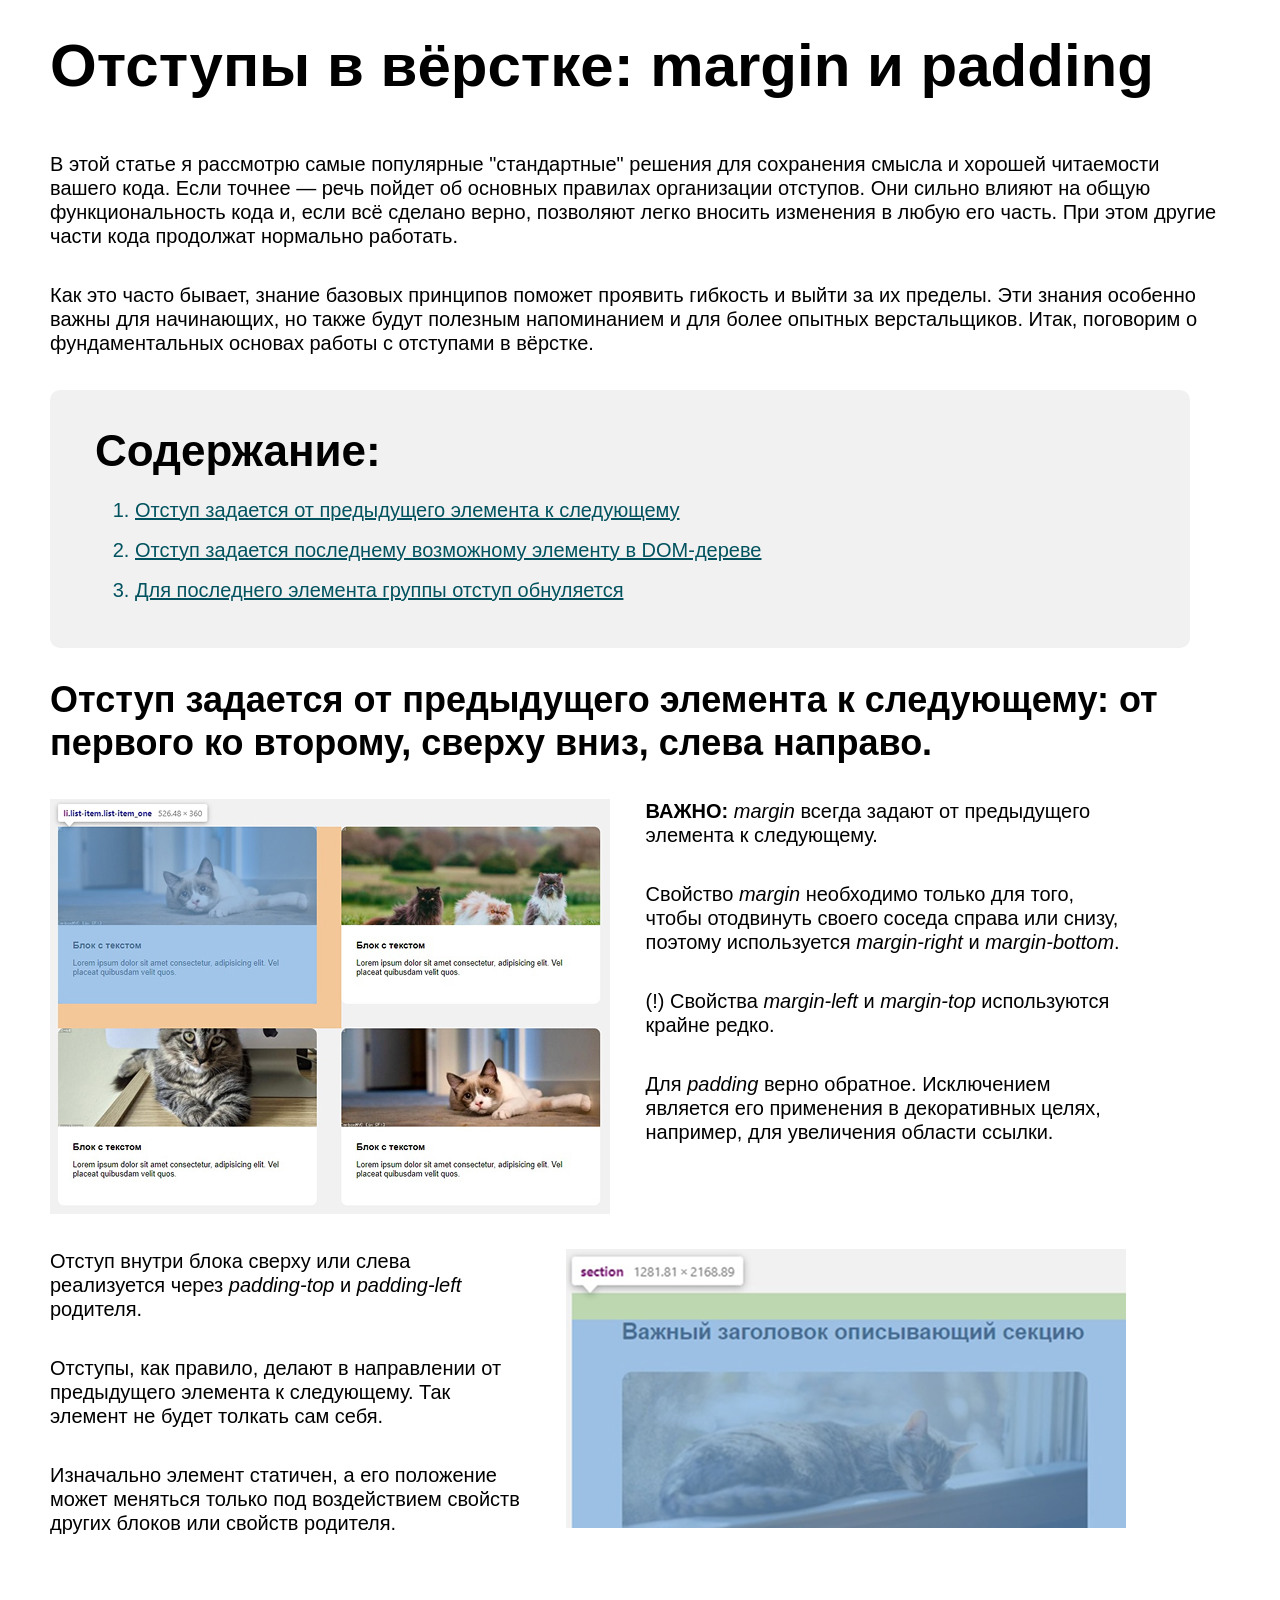
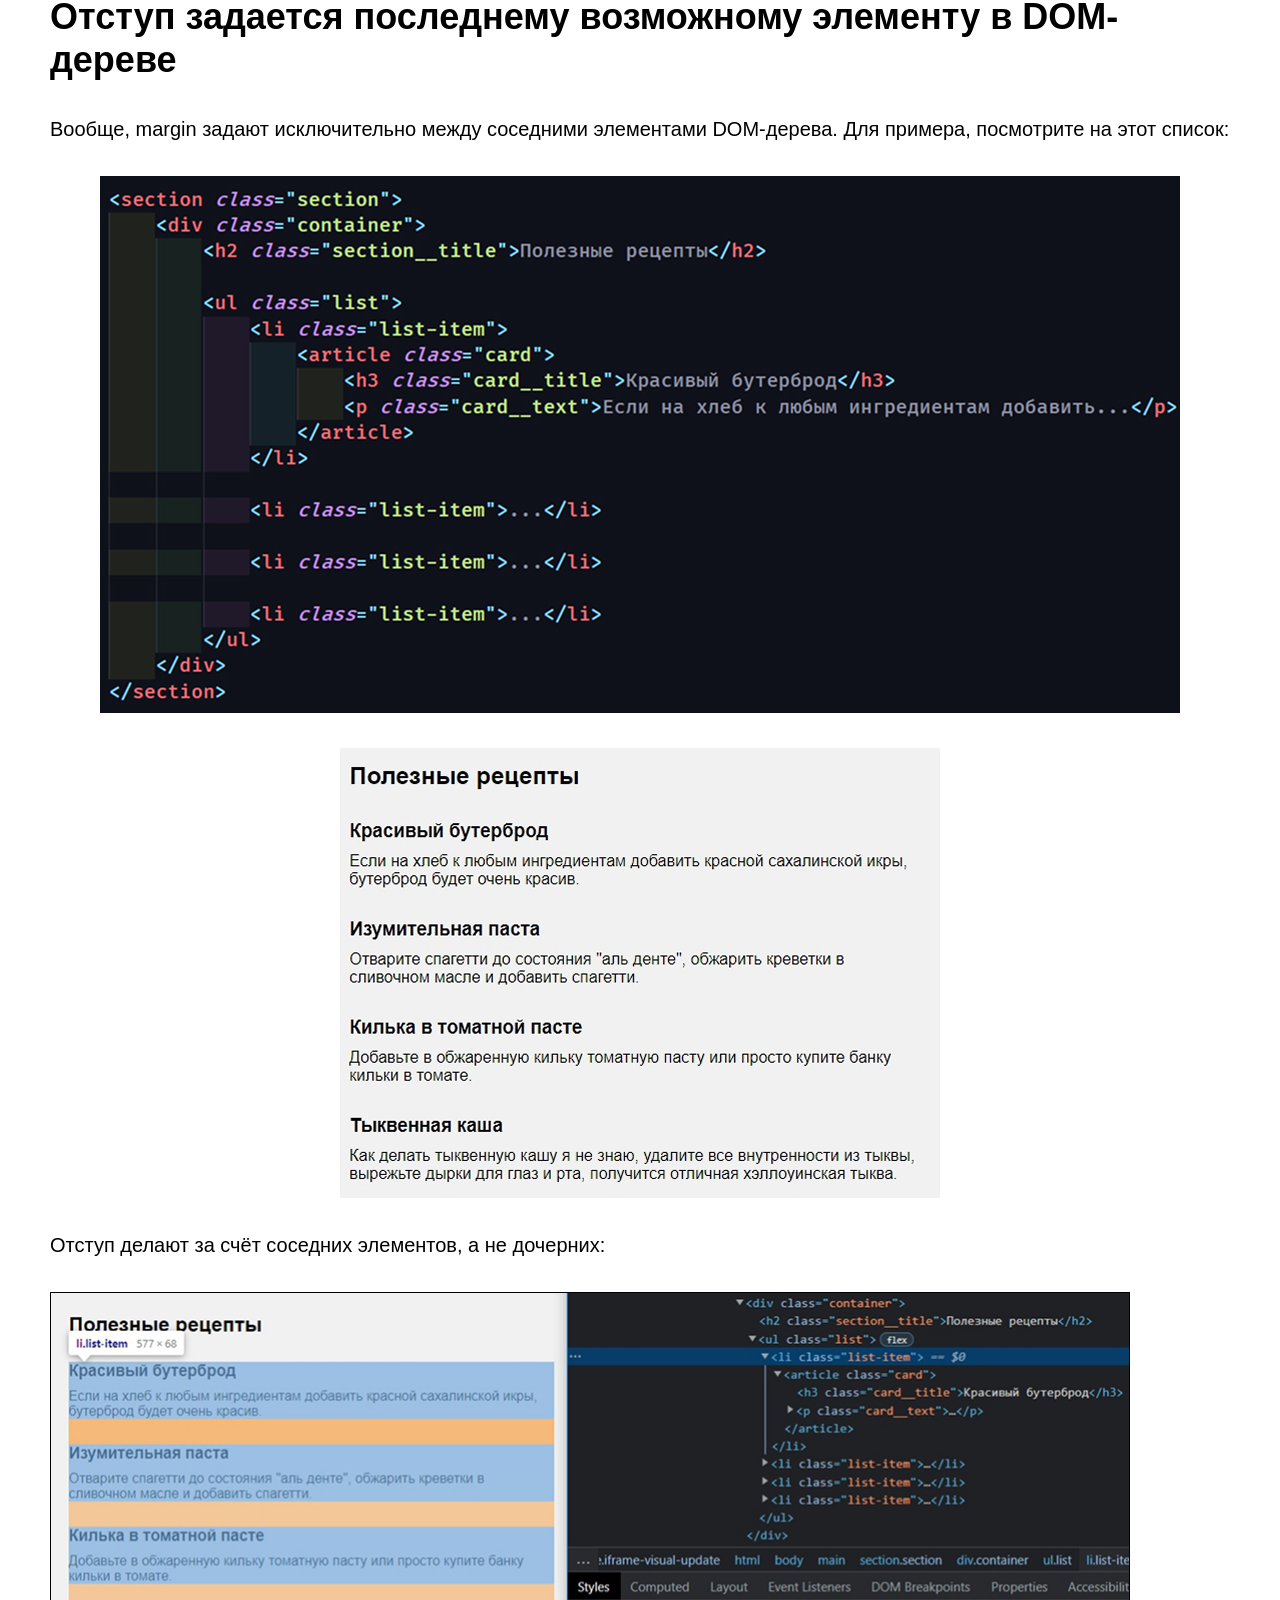
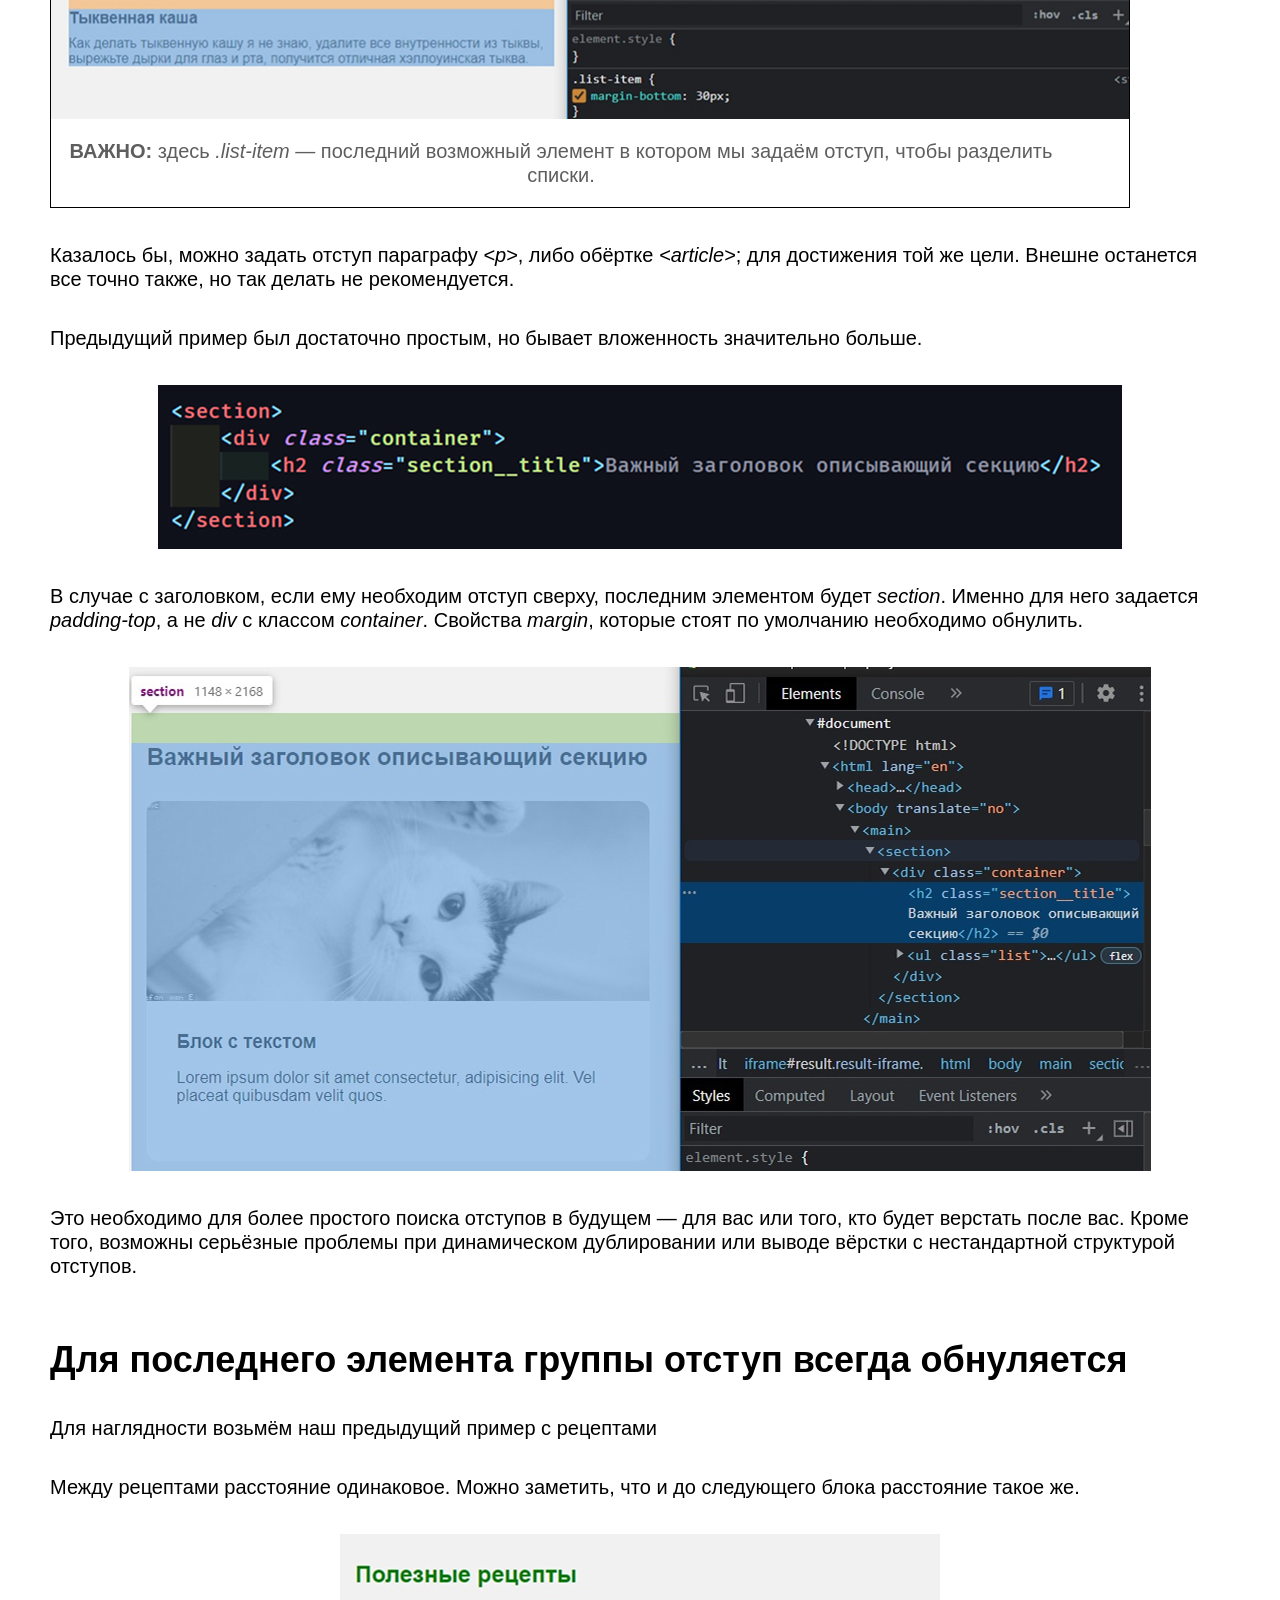
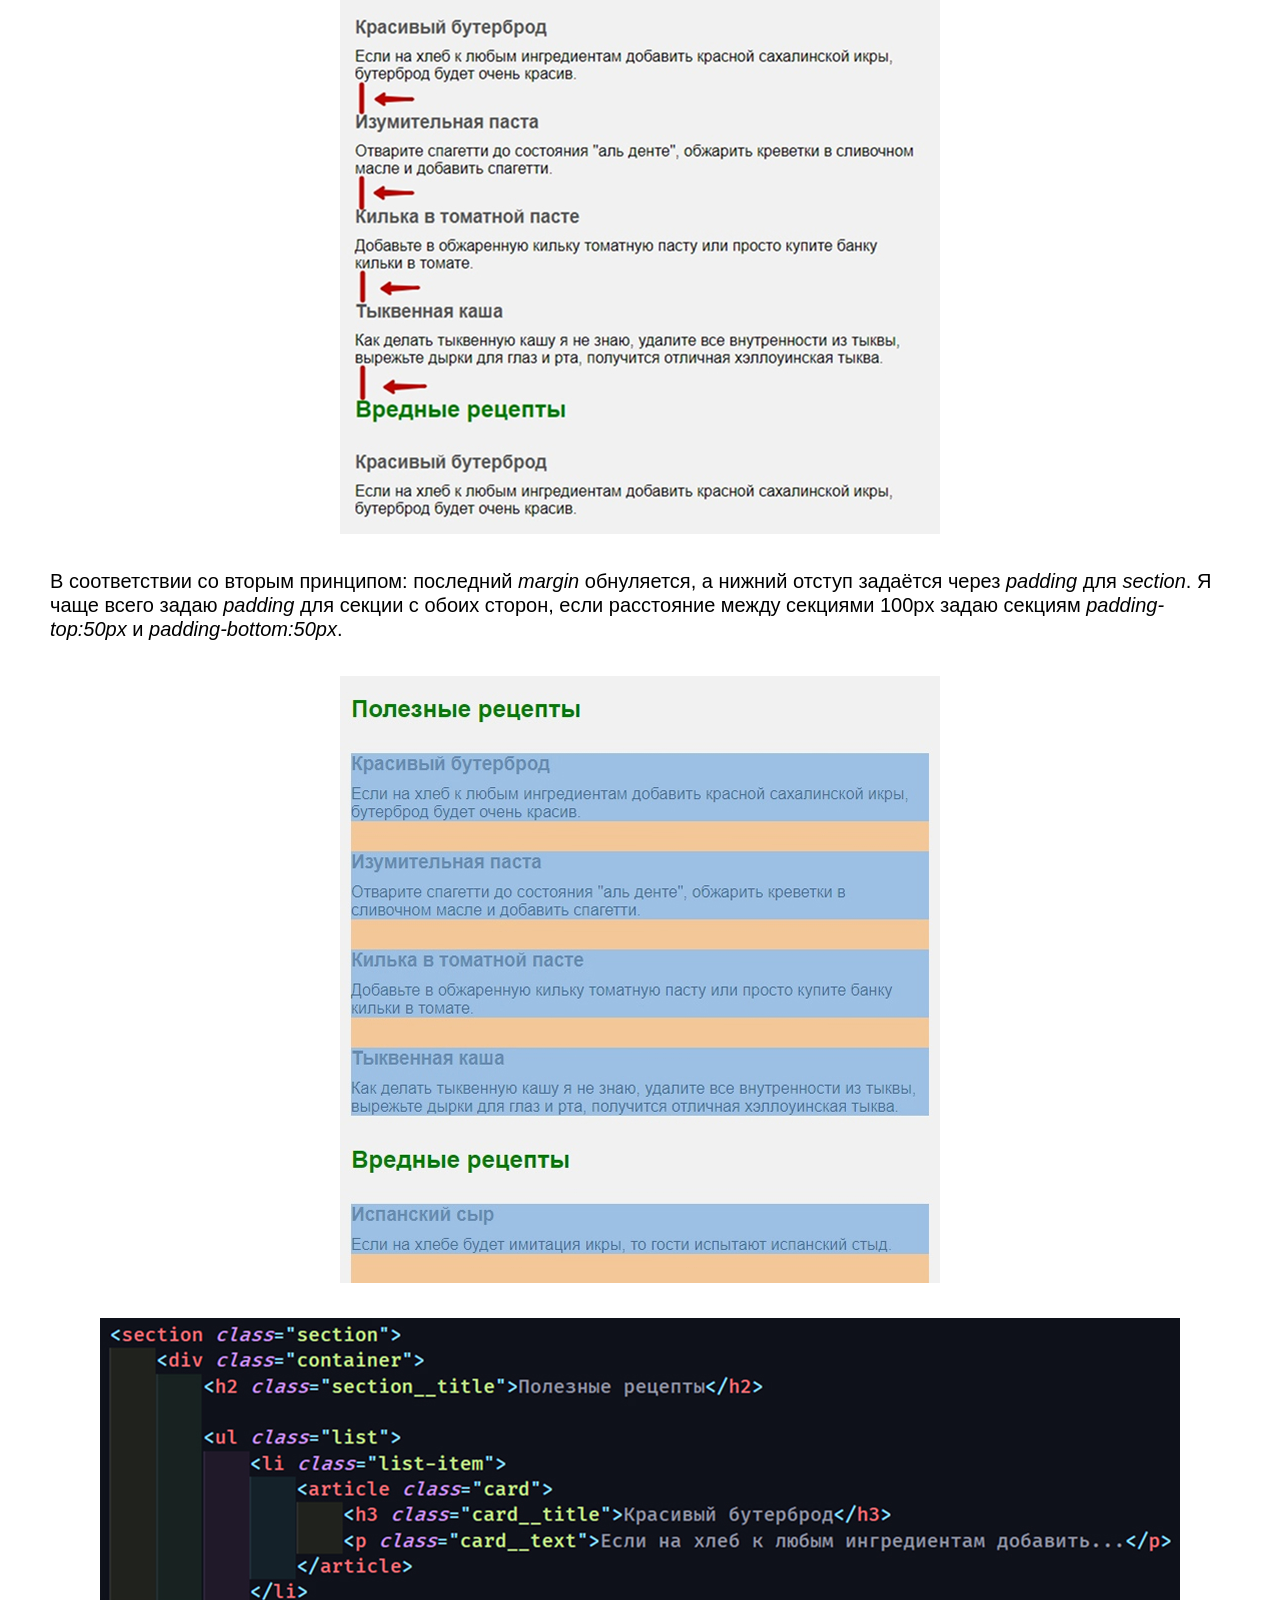
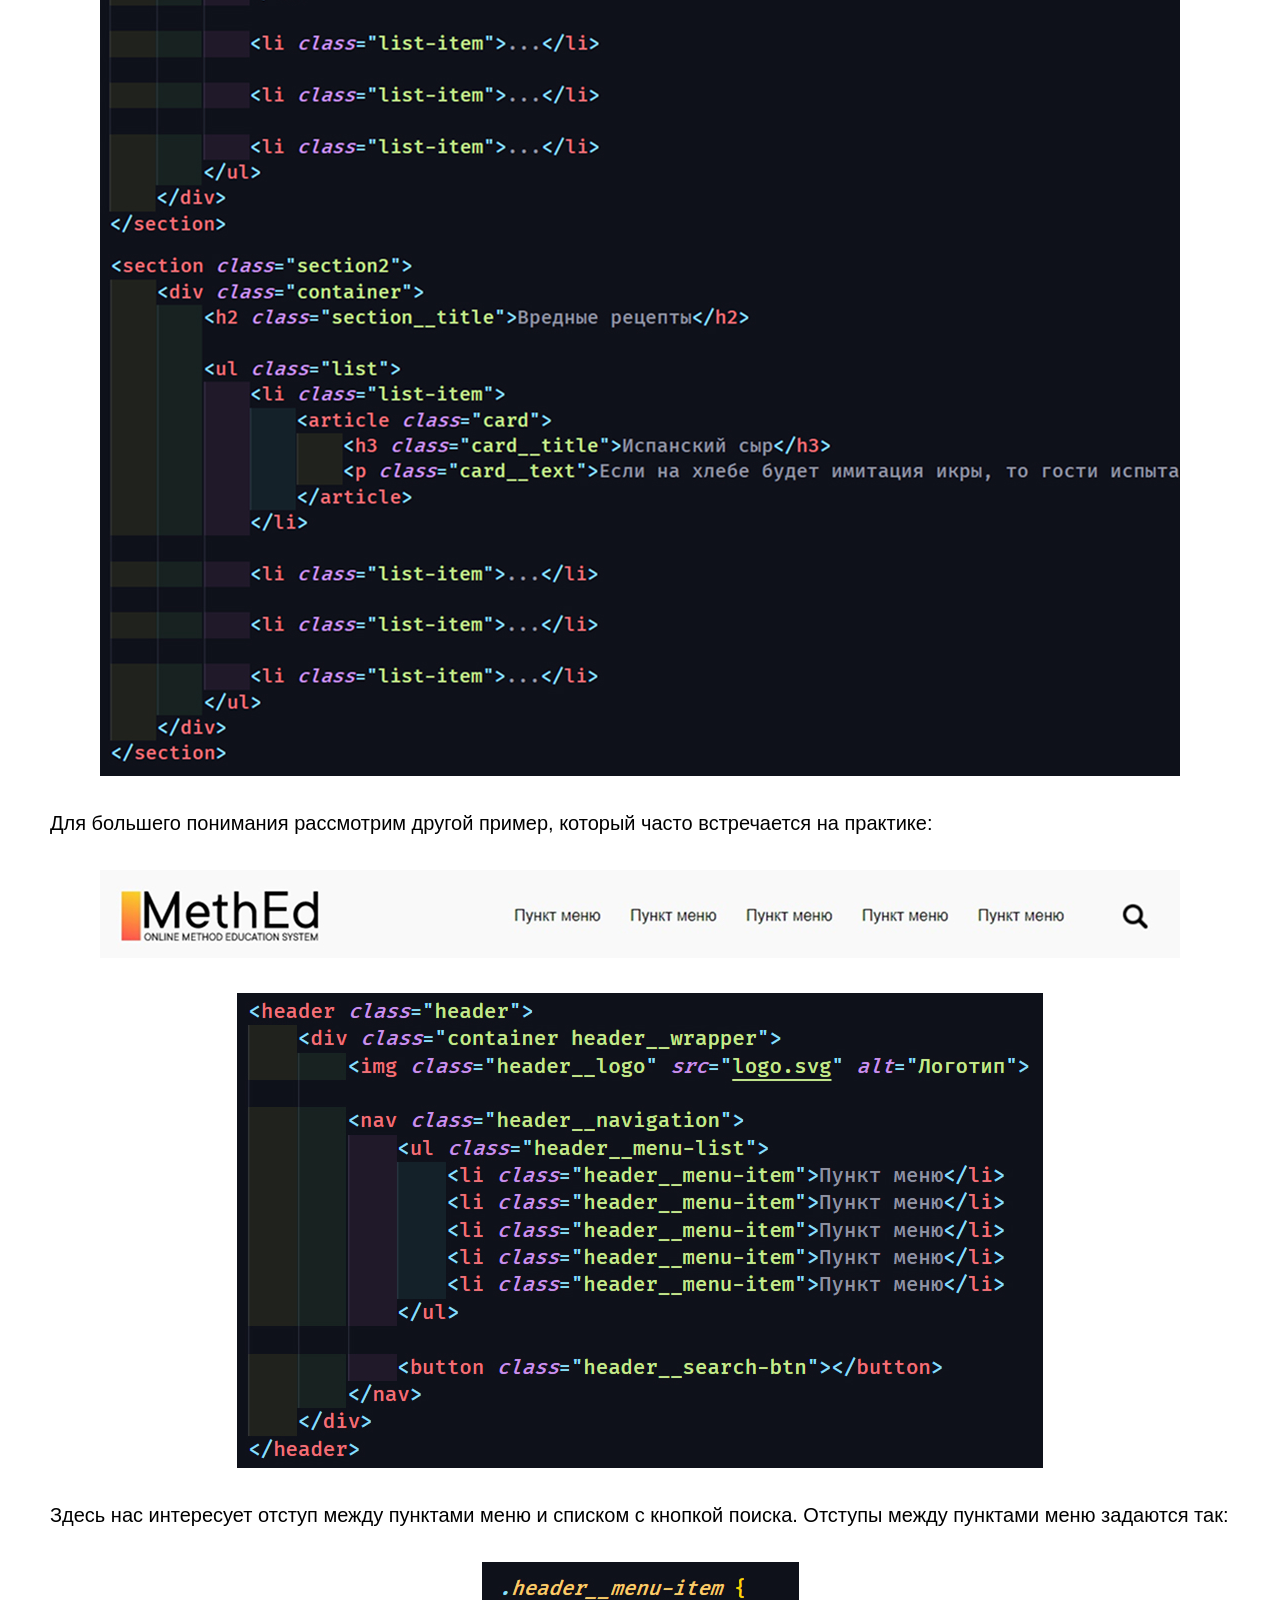
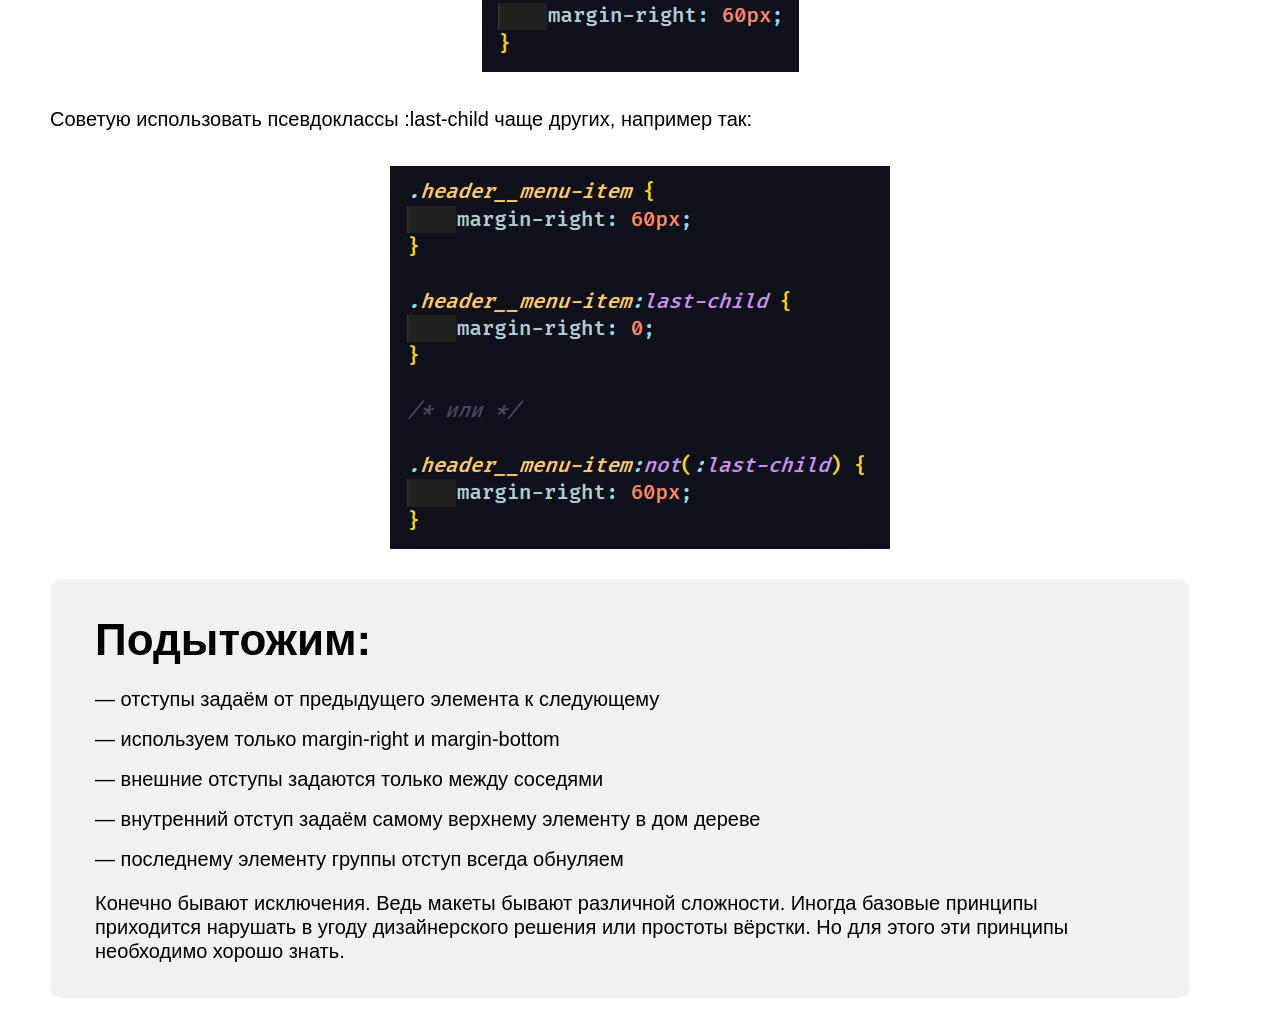
<file: index.html>
<!DOCTYPE html>
<html lang="ru">

<head>
    <meta charset="UTF-8">
    <link rel="icon" type="image/svg+xml" href="assets/image/favicon.svg">
    <link rel="stylesheet" href="css/style.css">
    <link rel="preload" href="assets/fonts/Roboto-Regular.woff2" as="font" type="font/woff2" crossorigin>
    <link rel="preload" href="assets/fonts/Roboto-Bold.woff2" as="font" type="font/woff2" crossorigin>
    <link rel="preload" href="assets/fonts/Roboto-Black.woff2" as="font" type="font/woff2" crossorigin>
    <meta name="viewport" content="width=device-width, initial-scale=1.0">
    <title>Отступы в вёрстке: margin и padding</title>
</head>

<body class="body">
    <article class="container">
        <h1 class="title">Отступы в вёрстке: margin и padding</h1>

        <p class="intro__text">
            В этой статье я рассмотрю самые популярные "стандартные" решения для сохранения смысла и хорошей читаемости
            вашего кода. Если точнее — речь пойдет об основных правилах организации отступов. Они сильно влияют на общую
            функциональность кода и, если всё сделано верно, позволяют легко вносить изменения в любую его часть. При
            этом другие части кода продолжат нормально работать.
        </p>

        <p class="intro__text">
            Как это часто бывает, знание базовых принципов поможет проявить гибкость и выйти за их пределы. Эти знания
            особенно важны для начинающих, но также будут полезным напоминанием и для более опытных верстальщиков. Итак,
            поговорим о фундаментальных основах работы с отступами в вёрстке.
        </p>

        <nav class="nav">
            <h2 class="nav__title">Содержание:</h2>
            <ol class="nav__list">
                <li class="nav__list-item"><a href="#one">Отступ задается от предыдущего элемента к следующему</a>
                </li>
                <li class="nav__list-item"><a href="#two">Отступ задается последнему возможному элементу в
                        DOM-дереве</a></li>
                <li class="nav__list-item"><a href="#three">Для последнего элемента группы отступ обнуляется</a></li>
            </ol>
        </nav>

        <section id="one" class="section-one">
            <h2 class="section__title">Отступ задается от предыдущего элемента к следующему: от первого ко второму,
                сверху вниз, слева направо.
            </h2>

            <img class="section-one__img--1" src="assets/image/figma images/image 1-1.jpg"
                alt="На изображении 4 блока с текстом и фотграфиями котов, отделенные друг от друга с помощью margin"
                aria-hidden="true" width="560" height="415">

            <div class="section-one__block-right">
                <p class="section-one__text">
                    <strong>ВАЖНО:</strong> <i>margin</i> всегда задают от предыдущего элемента к следующему.
                </p>

                <p class="section-one__text">
                    Свойство <i>margin</i> необходимо только для того, чтобы отодвинуть своего соседа справа или снизу,
                    поэтому
                    используется <i>margin-right</i> и <i>margin-bottom</i>.
                </p>

                <p class="section-one__text">
                    (!) Свойства <i>margin-left</i> и <i>margin-top</i> используются крайне редко.
                </p>

                <p class="section-one__text">
                    Для <i>padding</i> верно обратное. Исключением является его применения в декоративных целях,
                    например,
                    для
                    увеличения области ссылки.
                </p>
            </div>

            <div class="section-one__block-left">
                <p class="section-one__text">
                    Отступ внутри блока сверху или слева реализуется через <i>padding-top</i> и <i>padding-left</i>
                    родителя.
                </p>

                <p class="section-one__text">
                    Отступы, как правило, делают в направлении от предыдущего элемента к следующему. Так элемент не
                    будет
                    толкать сам себя.
                </p>

                <p class="section-one__text">
                    Изначально элемент статичен, а его положение может меняться только под воздействием свойств других
                    блоков или свойств родителя.
                </p>
            </div>

            <img class="section-one__img--2" src="assets/image/figma images/image 1-2.jpg"
                alt="На изображении блок с текстом и фотграфией кота, сверху от него padding" aria-hidden="true"
                width="560" height="279">
        </section>

        <section id="two" class="section-two">
            <h2 class="section__title">Отступ задается последнему возможному элементу в DOM-дереве</h2>

            <p class="section-two__text">
                Вообще, margin задают исключительно между соседними элементами DOM-дерева. Для примера, посмотрите на
                этот список:
            </p>

            <img class="section-two__img" src="assets/image/figma images/image 2-1.jpg" alt="Изображение с кодом"
                aria-hidden="true" width="1080" height="537">

            <img class="section-two__img" src="assets/image/figma images/image 2-2.jpg" alt="Изображение с сайтом"
                aria-hidden="true" width="600" height="450">

            <p class="section-two__text">
                Отступ делают за счёт соседних элементов, а не дочерних:
            </p>

            <figure class="section-two__figure">
                <img class="section-two__img section-two__img--figure" src="assets/image/figma images/image 2-3.jpg"
                    alt="Изображение с сайтом и кодом" aria-hidden="true" width="1080" height="427">

                <p class="section-two__text section-two__text--figure"><strong>ВАЖНО:</strong> здесь <i>.list-item</i> —
                    последний
                    возможный элемент в котором мы задаём
                    отступ, чтобы разделить списки.
                </p>
            </figure>

            <p class="section-two__text">
                Казалось бы, можно задать отступ параграфу <i>&lt;p&gt;</i>, либо обёртке <i>&lt;article&gt</i>; для
                достижения той же
                цели. Внешне останется все точно также, но так делать не рекомендуется.
            </p>

            <p class="section-two__text">
                Предыдущий пример был достаточно простым, но бывает вложенность значительно больше.
            </p>

            <img class="section-two__img" src="assets/image/figma images/image 2-4.jpg" alt="Изображение с кодом"
                aria-hidden="true" width="964" height="164">

            <p class="section-two__text">
                В случае с заголовком, если ему необходим отступ сверху, последним элементом будет <i>section</i>.
                Именно для
                него задается <i>padding-top</i>, а не <i>div</i> с классом <i>container</i>. Свойства <i>margin</i>,
                которые стоят по умолчанию
                необходимо обнулить.
            </p>

            <img class="section-two__img" src="assets/image/figma images/image 2-5.jpg"
                alt="Изображение с сайтом и кодом" aria-hidden="true" width="1022" height="504">

            <p class="section-two__text">
                Это необходимо для более простого поиска отступов в будущем — для вас или того, кто будет верстать после
                вас. Кроме того, возможны серьёзные проблемы при динамическом дублировании или выводе вёрстки с
                нестандартной структурой отступов.
            </p>
        </section>

        <section id="three" class="section-three">
            <h2 class="section__title">Для последнего элемента группы отступ всегда обнуляется</h2>

            <p class="section-three__text">
                Для наглядности возьмём наш предыдущий пример с рецептами
            </p>

            <p class="section-three__text">
                Между рецептами расстояние одинаковое. Можно заметить, что и до следующего блока расстояние такое же.
            </p>

            <img class="section-three__img" src="assets/image/figma images/image 3-1.jpg" alt="Изображение с рецептами"
                aria-hidden="true" width="600" height="600">

            <p class="section-three__text">
                В соответствии со вторым принципом: последний <i>margin</i> обнуляется, а нижний отступ задаётся через
                <i>padding</i>
                для <i>section</i>. Я чаще всего задаю <i>padding</i> для секции с обоих сторон, если расстояние между
                секциями 100px
                задаю секциям <i>padding-top:50px</i> и <i>padding-bottom:50px</i>.
            </p>

            <img class="section-three__img" src="assets/image/figma images/image 3-2.jpg"
                alt="Изображение с рецептами и margin" aria-hidden="true" width="600" height="607">

            <img class="section-three__img" src="assets/image/figma images/image 3-3.jpg" alt="Изображение с кодом"
                aria-hidden="true" width="1080" height="1058">

            <p class="section-three__text">
                Для большего понимания рассмотрим другой пример, который часто встречается на практике:
            </p>

            <img class="section-three__img" src="assets/image/figma images/image 3-4.jpg"
                alt="Изображение с хэдером methed" aria-hidden="true" width="1080" height="88">
            <img class="section-three__img" src="assets/image/figma images/image 3-5.jpg"
                alt="Изображение с кодом для хэдера" aria-hidden="true" width="806" height="475">

            <p class="section-three__text">
                Здесь нас интересует отступ между пунктами меню и списком с кнопкой поиска. Отступы между пунктами меню
                задаются так:
            </p>

            <img class="section-three__img" src="assets/image/figma images/image 3-6.jpg" alt="Изображение с кодом"
                aria-hidden="true" width="317" height="110">

            <p class="section-three__text">
                Советую использовать псевдоклассы :last-child чаще других, например так:
            </p>

            <img class="section-three__img" src="assets/image/figma images/image 3-7.jpg" alt="Изображение с кодом"
                aria-hidden="true" width="500" height="383">
        </section>

        <section class="conclusion">
            <h2 class="conclusion__title">Подытожим:</h2>

            <ul class="conclusion__list">
                <li class="conclusion__list-item">— отступы задаём от предыдущего элемента к следующему</li>
                <li class="conclusion__list-item">— используем только margin-right и margin-bottom</li>
                <li class="conclusion__list-item">— внешние отступы задаются только между соседями</li>
                <li class="conclusion__list-item">— внутренний отступ задаём самому верхнему элементу в дом дереве</li>
                <li class="conclusion__list-item">— последнему элементу группы отступ всегда обнуляем</li>
            </ul>

            <p class="conclusion__text">
                Конечно бывают исключения. Ведь макеты бывают различной сложности. Иногда базовые принципы приходится
                нарушать в угоду дизайнерского решения или простоты вёрстки. Но для этого эти принципы необходимо хорошо
                знать.
            </p>
        </section>
    </article>
</body>

</html>
</file>
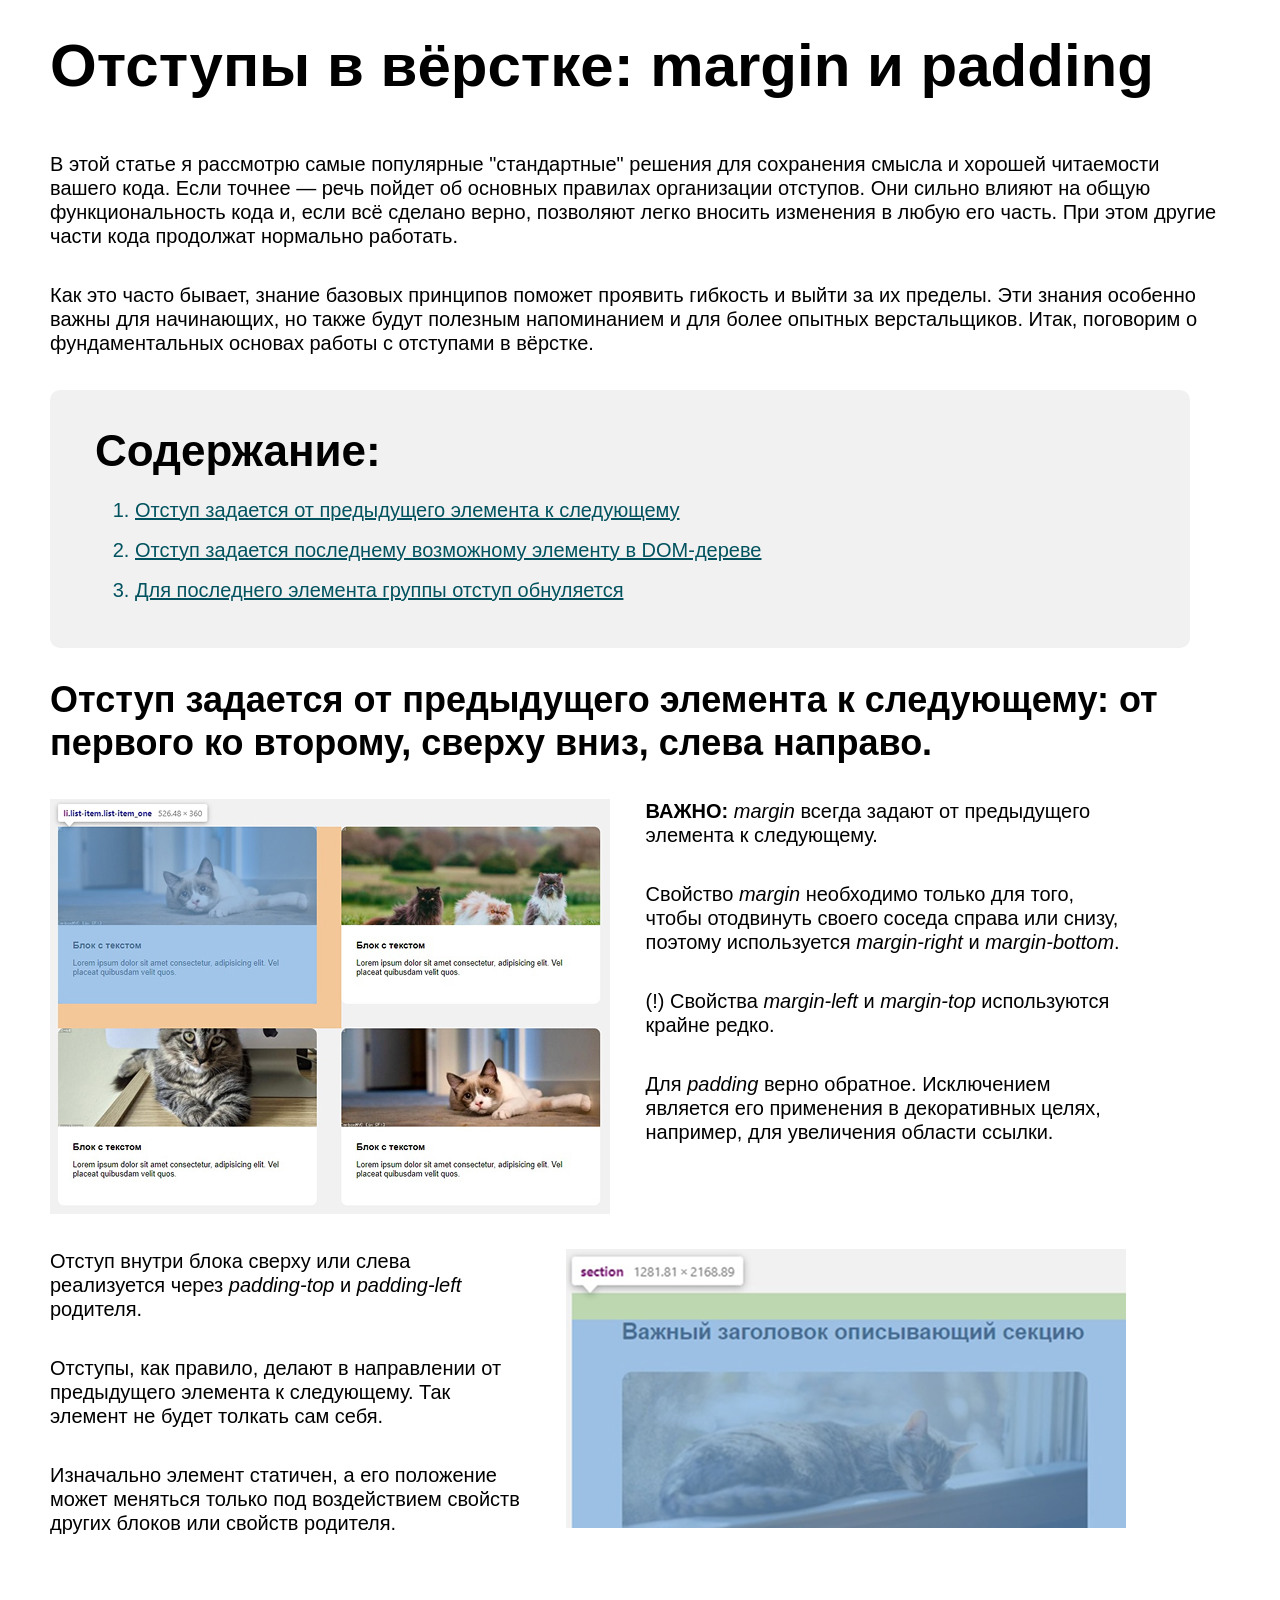
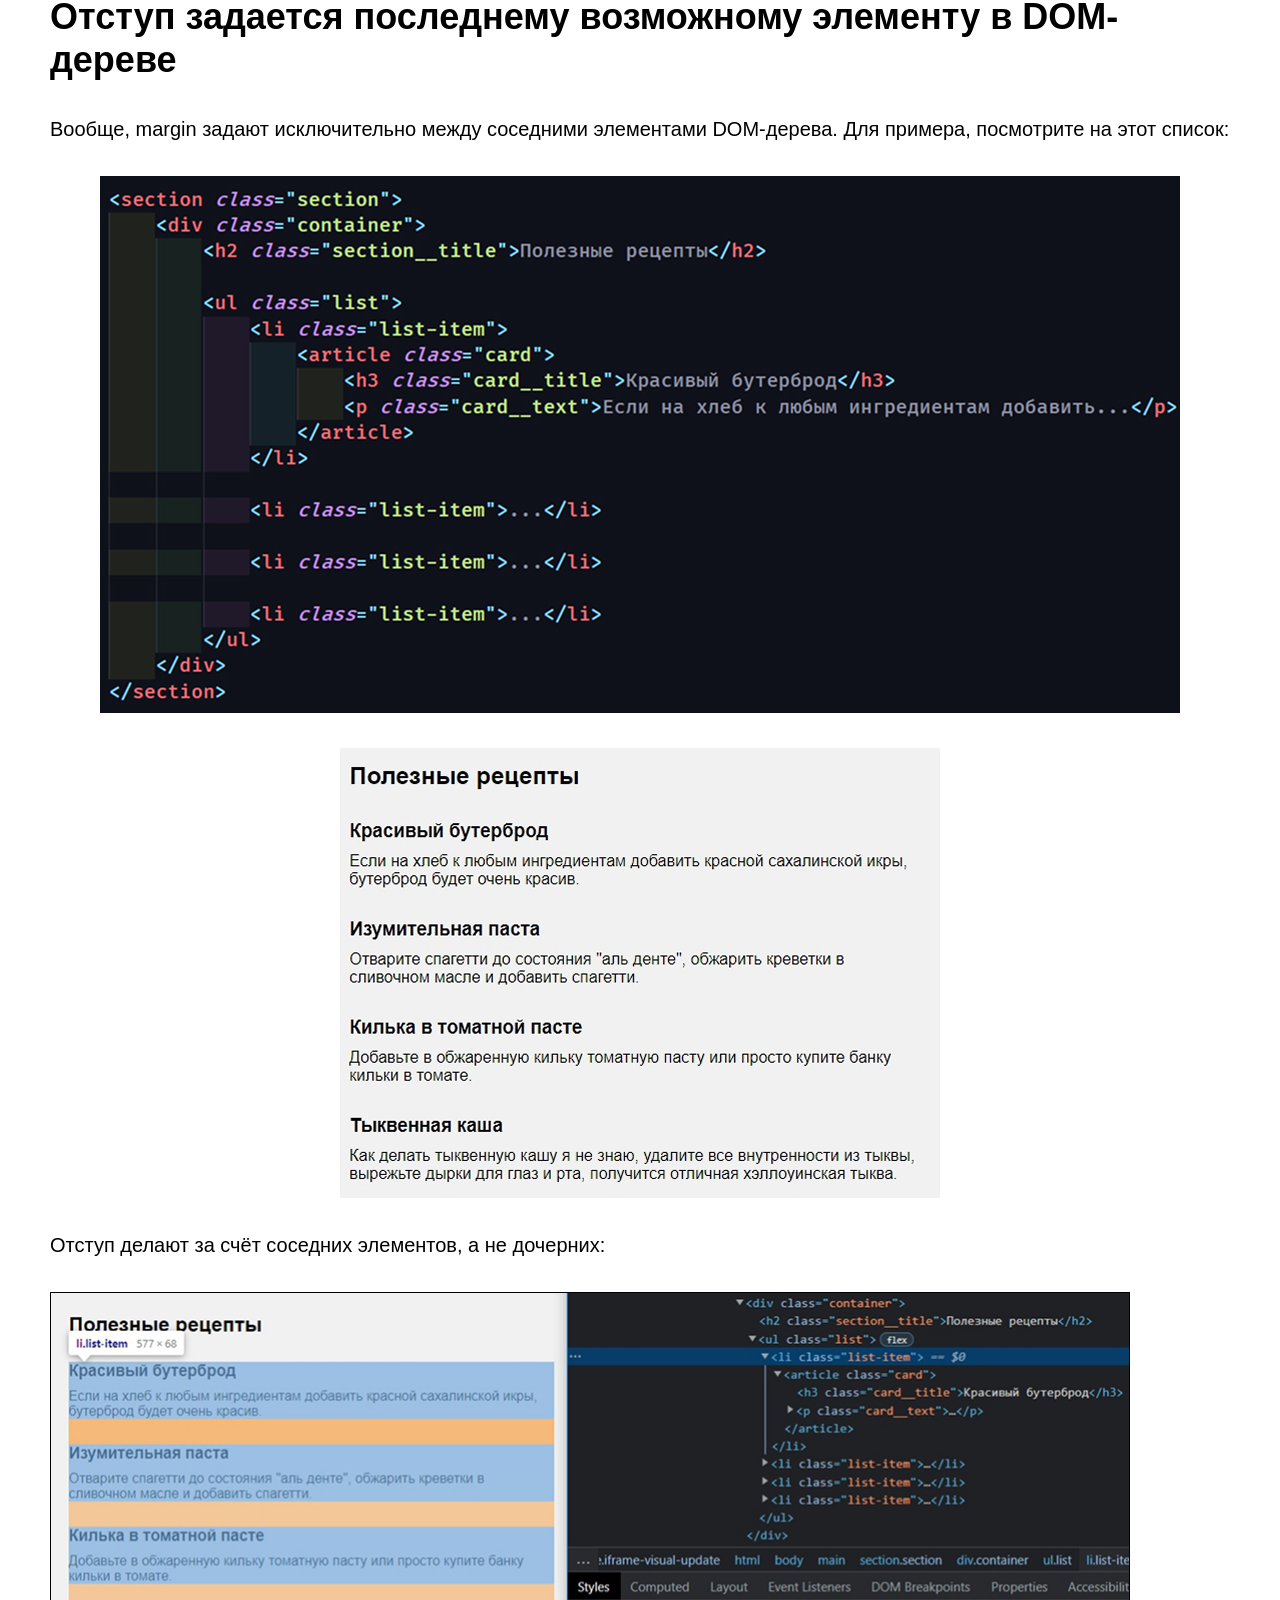
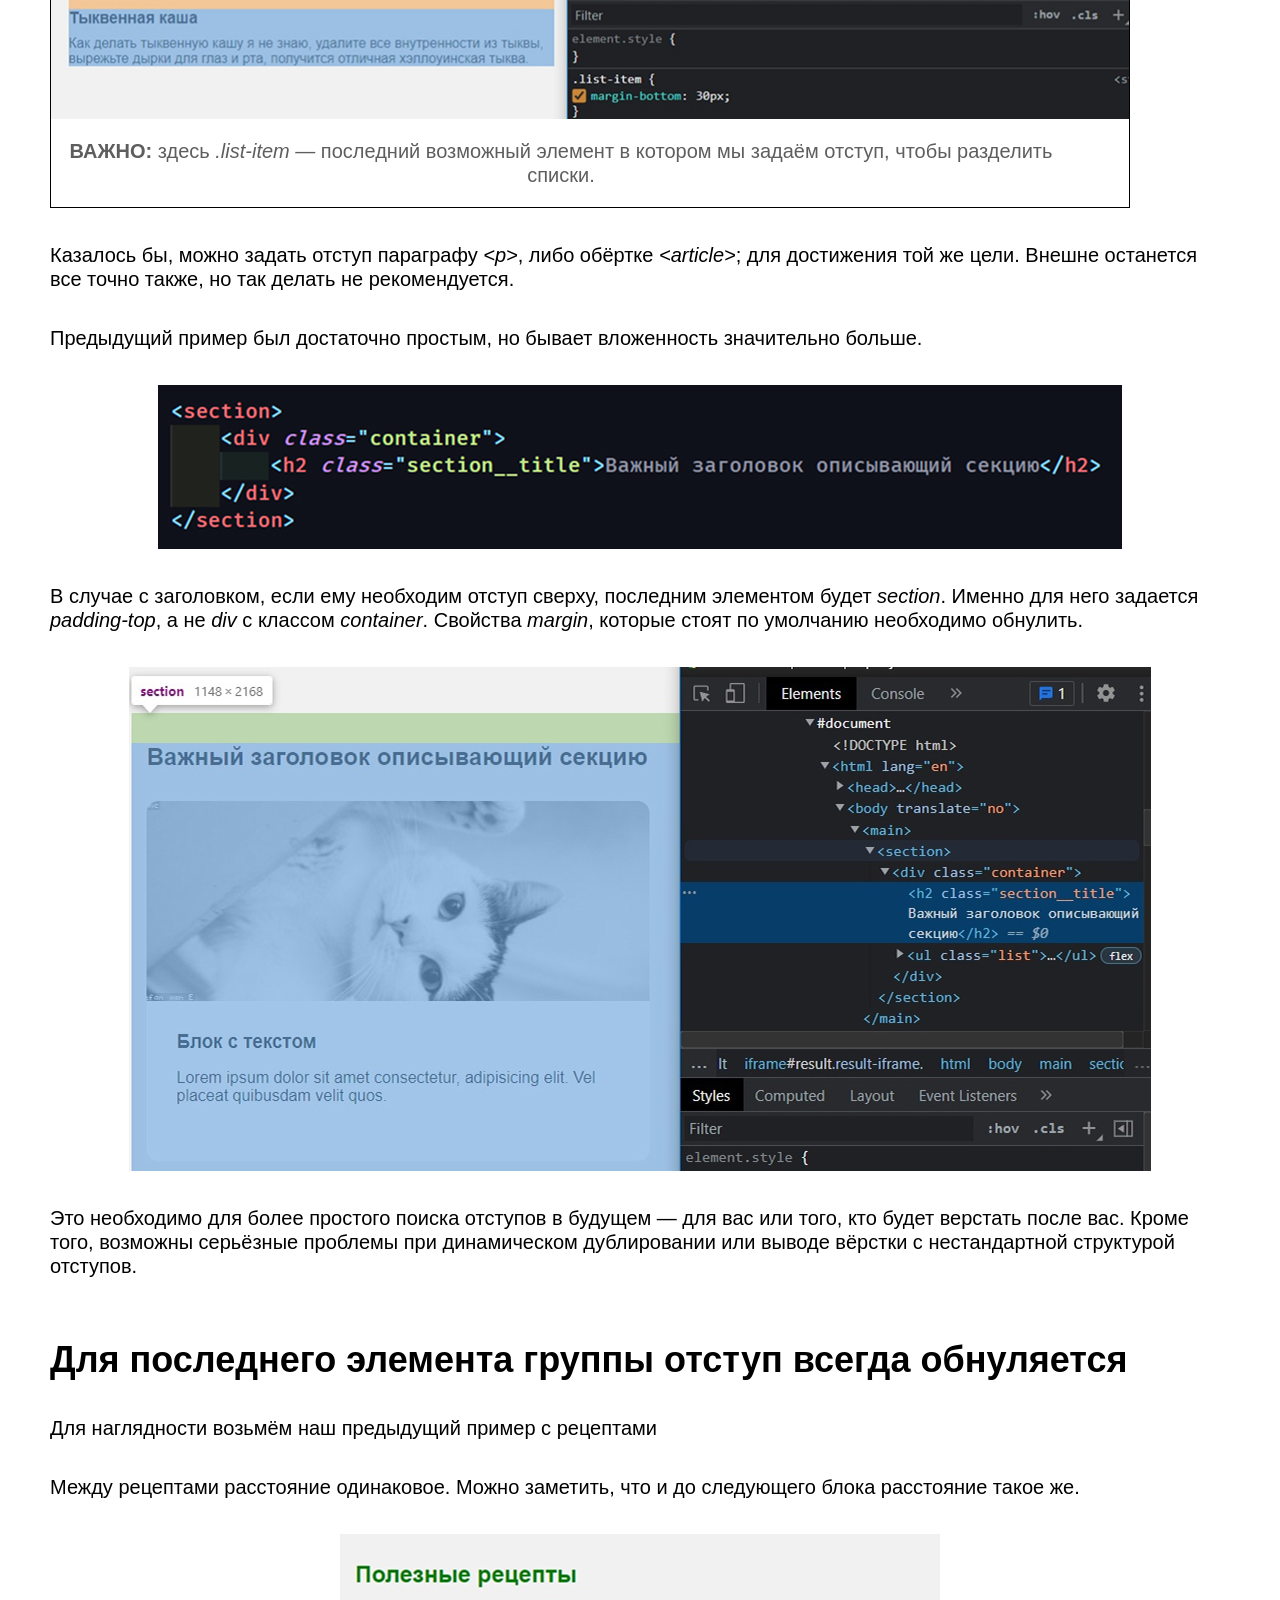
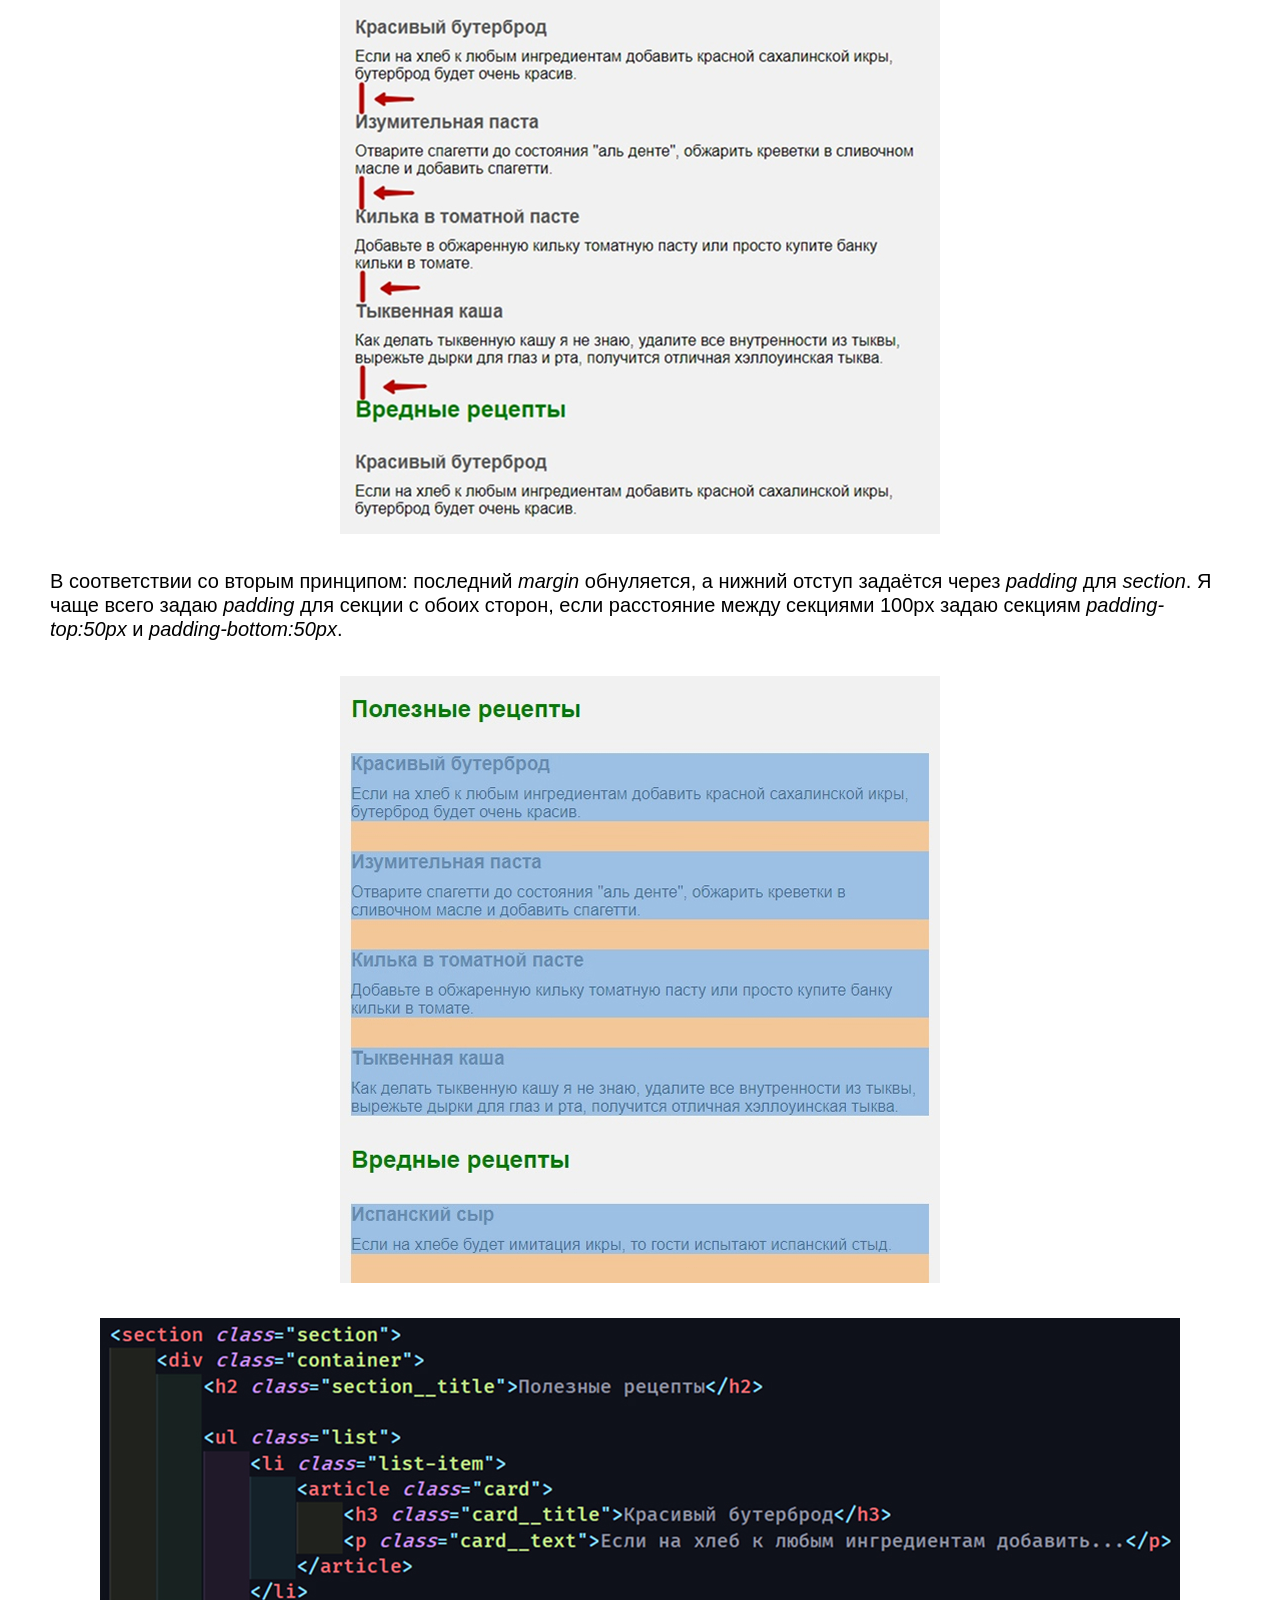
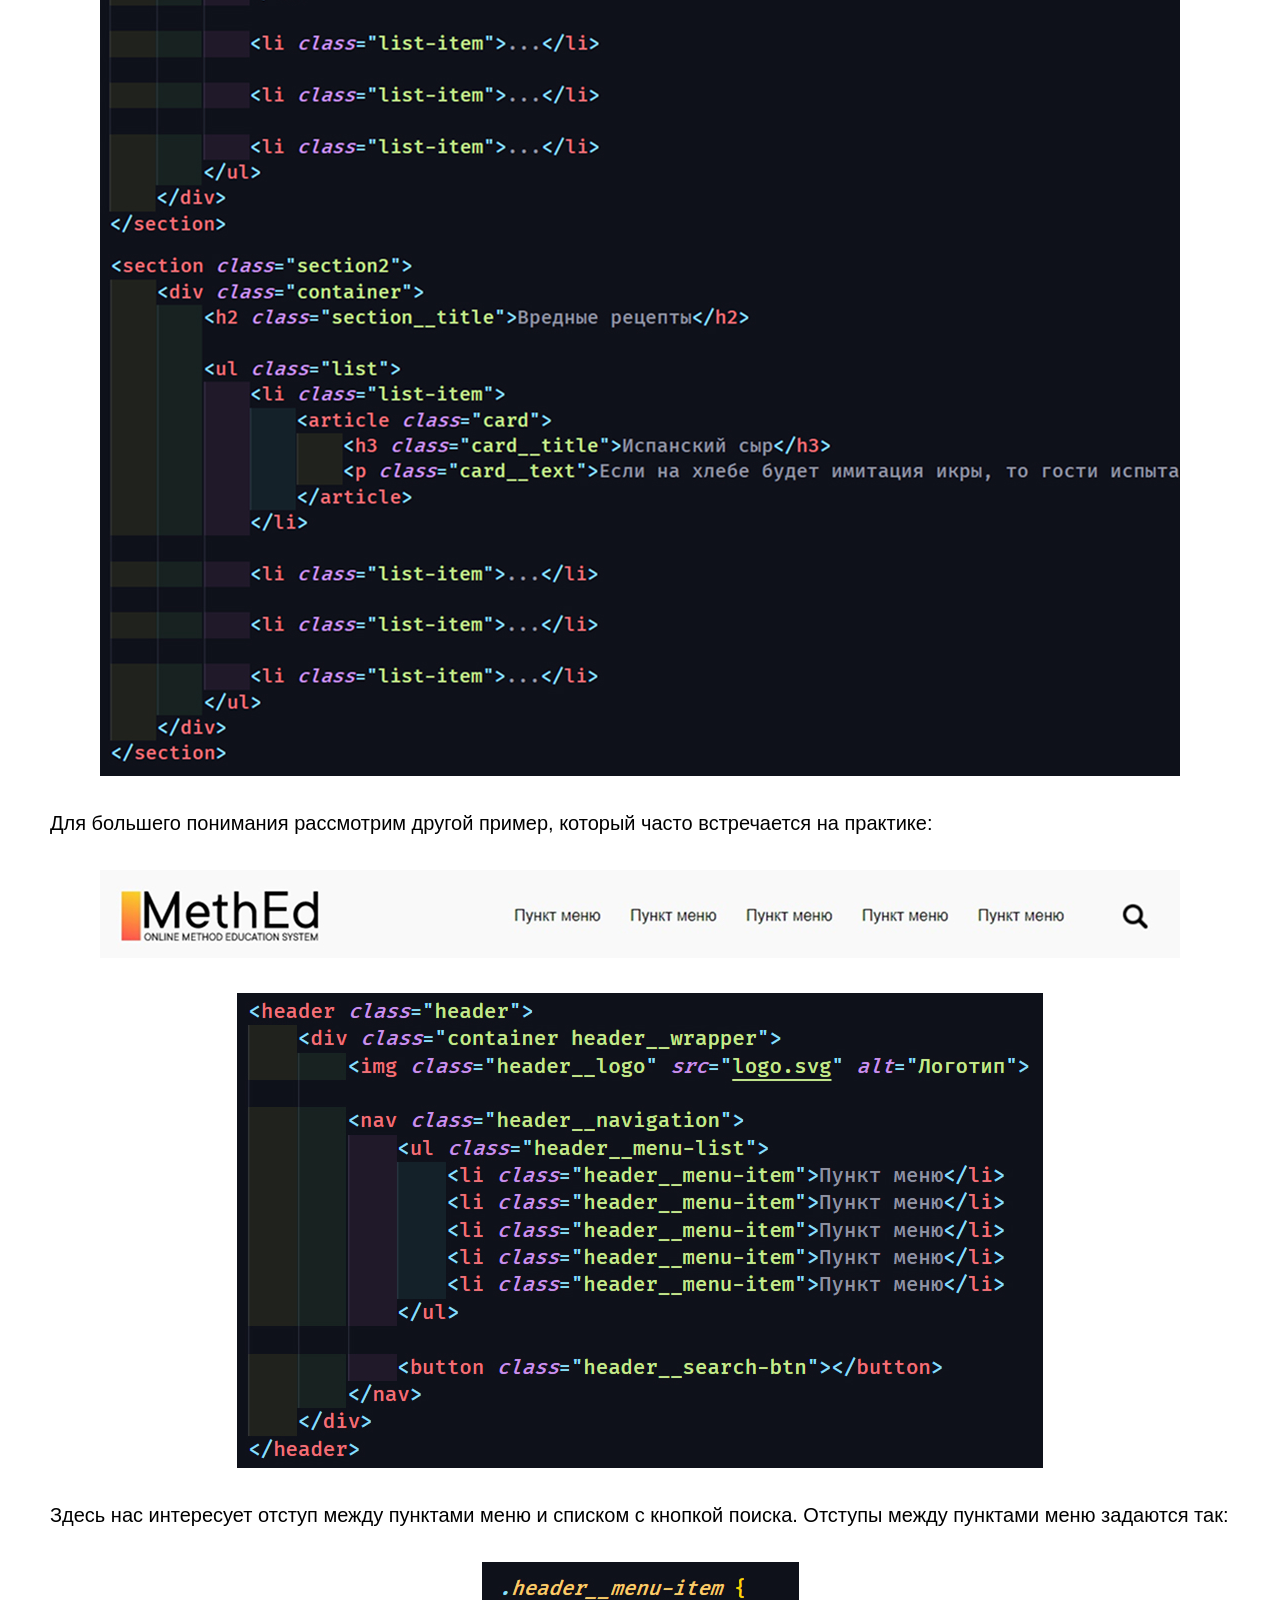
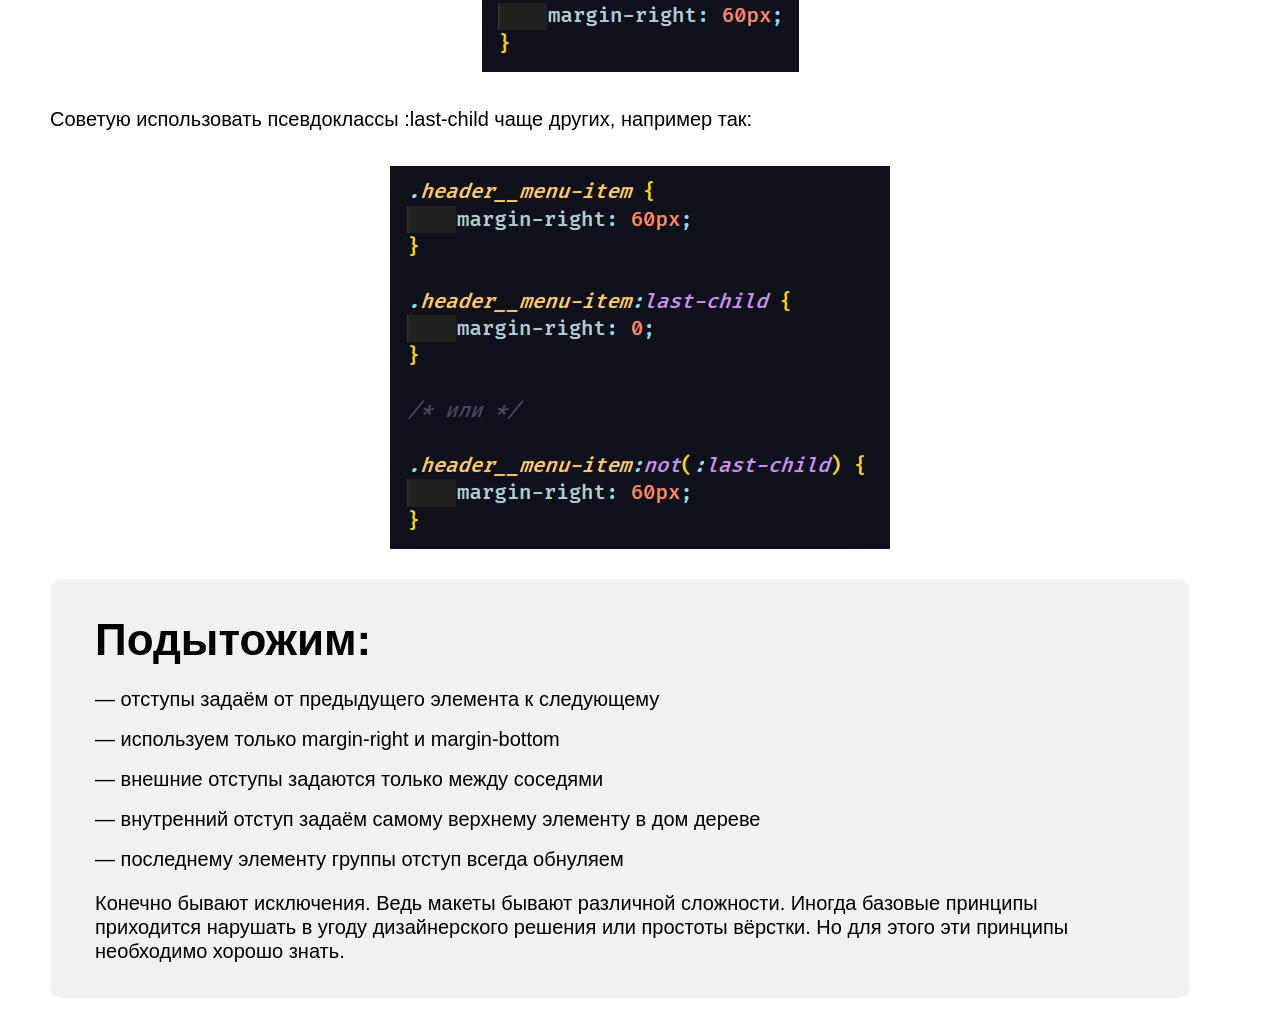
<file: article.html>
<!DOCTYPE html>
<html lang="ru">

<head>
    <meta charset="UTF-8">
    <link rel="icon" type="image/svg+xml" href="assets/image/favicon.svg">
    <link rel="stylesheet" href="css/style.css">
    <link rel="preload" href="assets/fonts/Roboto-Regular.woff2" as="font" type="font/woff2" crossorigin>
    <link rel="preload" href="assets/fonts/Roboto-Bold.woff2" as="font" type="font/woff2" crossorigin>
    <link rel="preload" href="assets/fonts/Roboto-Black.woff2" as="font" type="font/woff2" crossorigin>
    <meta name="viewport" content="width=device-width, initial-scale=1.0">
    <title>Отступы в вёрстке: margin и padding</title>
</head>

<body class="body">
    <article class="container">
        <h1 class="title">Отступы в вёрстке: margin и padding</h1>

        <p class="intro__text">
            В этой статье я рассмотрю самые популярные "стандартные" решения для сохранения смысла и хорошей читаемости
            вашего кода. Если точнее — речь пойдет об основных правилах организации отступов. Они сильно влияют на общую
            функциональность кода и, если всё сделано верно, позволяют легко вносить изменения в любую его часть. При
            этом другие части кода продолжат нормально работать.
        </p>

        <p class="intro__text">
            Как это часто бывает, знание базовых принципов поможет проявить гибкость и выйти за их пределы. Эти знания
            особенно важны для начинающих, но также будут полезным напоминанием и для более опытных верстальщиков. Итак,
            поговорим о фундаментальных основах работы с отступами в вёрстке.
        </p>

        <nav class="nav">
            <h2 class="nav__title">Содержание:</h2>
            <ol class="nav__list">
                <li class="nav__list-item"><a href="#one">Отступ задается от предыдущего элемента к следующему</a>
                </li>
                <li class="nav__list-item"><a href="#two">Отступ задается последнему возможному элементу в
                        DOM-дереве</a></li>
                <li class="nav__list-item"><a href="#three">Для последнего элемента группы отступ обнуляется</a></li>
            </ol>
        </nav>

        <section id="one" class="section-one">
            <h2 class="section__title">Отступ задается от предыдущего элемента к следующему: от первого ко второму,
                сверху вниз, слева направо.
            </h2>

            <img class="section-one__img--1" src="assets/image/figma images/image 1-1.jpg"
                alt="На изображении 4 блока с текстом и фотграфиями котов, отделенные друг от друга с помощью margin"
                aria-hidden="true" width="560" height="415">

            <div class="section-one__block-right">
                <p class="section-one__text">
                    <strong>ВАЖНО:</strong> <i>margin</i> всегда задают от предыдущего элемента к следующему.
                </p>

                <p class="section-one__text">
                    Свойство <i>margin</i> необходимо только для того, чтобы отодвинуть своего соседа справа или снизу,
                    поэтому
                    используется <i>margin-right</i> и <i>margin-bottom</i>.
                </p>

                <p class="section-one__text">
                    (!) Свойства <i>margin-left</i> и <i>margin-top</i> используются крайне редко.
                </p>

                <p class="section-one__text">
                    Для <i>padding</i> верно обратное. Исключением является его применения в декоративных целях,
                    например,
                    для
                    увеличения области ссылки.
                </p>
            </div>

            <div class="section-one__block-left">
                <p class="section-one__text">
                    Отступ внутри блока сверху или слева реализуется через <i>padding-top</i> и <i>padding-left</i>
                    родителя.
                </p>

                <p class="section-one__text">
                    Отступы, как правило, делают в направлении от предыдущего элемента к следующему. Так элемент не
                    будет
                    толкать сам себя.
                </p>

                <p class="section-one__text">
                    Изначально элемент статичен, а его положение может меняться только под воздействием свойств других
                    блоков или свойств родителя.
                </p>
            </div>

            <img class="section-one__img--2" src="assets/image/figma images/image 1-2.jpg"
                alt="На изображении блок с текстом и фотграфией кота, сверху от него padding" aria-hidden="true"
                width="560" height="279">
        </section>

        <section id="two" class="section-two">
            <h2 class="section__title">Отступ задается последнему возможному элементу в DOM-дереве</h2>

            <p class="section-two__text">
                Вообще, margin задают исключительно между соседними элементами DOM-дерева. Для примера, посмотрите на
                этот список:
            </p>

            <img class="section-two__img" src="assets/image/figma images/image 2-1.jpg" alt="Изображение с кодом"
                aria-hidden="true" width="1080" height="537">

            <img class="section-two__img" src="assets/image/figma images/image 2-2.jpg" alt="Изображение с сайтом"
                aria-hidden="true" width="600" height="450">

            <p class="section-two__text">
                Отступ делают за счёт соседних элементов, а не дочерних:
            </p>

            <figure class="section-two__figure">
                <img class="section-two__img section-two__img--figure" src="assets/image/figma images/image 2-3.jpg"
                    alt="Изображение с сайтом и кодом" aria-hidden="true" width="1080" height="427">

                <p class="section-two__text section-two__text--figure"><strong>ВАЖНО:</strong> здесь <i>.list-item</i> —
                    последний
                    возможный элемент в котором мы задаём
                    отступ, чтобы разделить списки.
                </p>
            </figure>

            <p class="section-two__text">
                Казалось бы, можно задать отступ параграфу <i>&lt;p&gt;</i>, либо обёртке <i>&lt;article&gt</i>; для
                достижения той же
                цели. Внешне останется все точно также, но так делать не рекомендуется.
            </p>

            <p class="section-two__text">
                Предыдущий пример был достаточно простым, но бывает вложенность значительно больше.
            </p>

            <img class="section-two__img" src="assets/image/figma images/image 2-4.jpg" alt="Изображение с кодом"
                aria-hidden="true" width="964" height="164">

            <p class="section-two__text">
                В случае с заголовком, если ему необходим отступ сверху, последним элементом будет <i>section</i>.
                Именно для
                него задается <i>padding-top</i>, а не <i>div</i> с классом <i>container</i>. Свойства <i>margin</i>,
                которые стоят по умолчанию
                необходимо обнулить.
            </p>

            <img class="section-two__img" src="assets/image/figma images/image 2-5.jpg"
                alt="Изображение с сайтом и кодом" aria-hidden="true" width="1022" height="504">

            <p class="section-two__text">
                Это необходимо для более простого поиска отступов в будущем — для вас или того, кто будет верстать после
                вас. Кроме того, возможны серьёзные проблемы при динамическом дублировании или выводе вёрстки с
                нестандартной структурой отступов.
            </p>
        </section>

        <section id="three" class="section-three">
            <h2 class="section__title">Для последнего элемента группы отступ всегда обнуляется</h2>

            <p class="section-three__text">
                Для наглядности возьмём наш предыдущий пример с рецептами
            </p>

            <p class="section-three__text">
                Между рецептами расстояние одинаковое. Можно заметить, что и до следующего блока расстояние такое же.
            </p>

            <img class="section-three__img" src="assets/image/figma images/image 3-1.jpg" alt="Изображение с рецептами"
                aria-hidden="true" width="600" height="600">

            <p class="section-three__text">
                В соответствии со вторым принципом: последний <i>margin</i> обнуляется, а нижний отступ задаётся через
                <i>padding</i>
                для <i>section</i>. Я чаще всего задаю <i>padding</i> для секции с обоих сторон, если расстояние между
                секциями 100px
                задаю секциям <i>padding-top:50px</i> и <i>padding-bottom:50px</i>.
            </p>

            <img class="section-three__img" src="assets/image/figma images/image 3-2.jpg"
                alt="Изображение с рецептами и margin" aria-hidden="true" width="600" height="607">

            <img class="section-three__img" src="assets/image/figma images/image 3-3.jpg" alt="Изображение с кодом"
                aria-hidden="true" width="1080" height="1058">

            <p class="section-three__text">
                Для большего понимания рассмотрим другой пример, который часто встречается на практике:
            </p>

            <img class="section-three__img" src="assets/image/figma images/image 3-4.jpg"
                alt="Изображение с хэдером methed" aria-hidden="true" width="1080" height="88">
            <img class="section-three__img" src="assets/image/figma images/image 3-5.jpg"
                alt="Изображение с кодом для хэдера" aria-hidden="true" width="806" height="475">

            <p class="section-three__text">
                Здесь нас интересует отступ между пунктами меню и списком с кнопкой поиска. Отступы между пунктами меню
                задаются так:
            </p>

            <img class="section-three__img" src="assets/image/figma images/image 3-6.jpg" alt="Изображение с кодом"
                aria-hidden="true" width="317" height="110">

            <p class="section-three__text">
                Советую использовать псевдоклассы :last-child чаще других, например так:
            </p>

            <img class="section-three__img" src="assets/image/figma images/image 3-7.jpg" alt="Изображение с кодом"
                aria-hidden="true" width="500" height="383">
        </section>

        <section class="conclusion">
            <h2 class="conclusion__title">Подытожим:</h2>

            <ul class="conclusion__list">
                <li class="conclusion__list-item">— отступы задаём от предыдущего элемента к следующему</li>
                <li class="conclusion__list-item">— используем только margin-right и margin-bottom</li>
                <li class="conclusion__list-item">— внешние отступы задаются только между соседями</li>
                <li class="conclusion__list-item">— внутренний отступ задаём самому верхнему элементу в дом дереве</li>
                <li class="conclusion__list-item">— последнему элементу группы отступ всегда обнуляем</li>
            </ul>

            <p class="conclusion__text">
                Конечно бывают исключения. Ведь макеты бывают различной сложности. Иногда базовые принципы приходится
                нарушать в угоду дизайнерского решения или простоты вёрстки. Но для этого эти принципы необходимо хорошо
                знать.
            </p>
        </section>
    </article>
</body>

</html>
</file>
<file: css/style.css>
@import "normalize.css";
@import "global_styles.css";
@import "intro.css";
@import "section-one.css";
@import "section-two.css";
@import "section-three.css";
@import "conclusion.css";

@font-face {
    font-family: 'Roboto';
    src: local("Roboto-Regular"), local("Roboto Regular"), url('assets/fonts/Roboto-Regular.woff2') format('woff2');
    font-weight: 400;
    font-display: swap;
}

@font-face {
    font-family: 'Roboto';
    src: local("Roboto-Bold"), local("Roboto Bold"), url('assets/fonts/Roboto-Bold.woff2') format('woff2');
    font-weight: 700;
    font-display: swap;
}

@font-face {
    font-family: 'Roboto';
    src: local("Roboto-Black"), local("Roboto Black"), url('assets/fonts/Roboto-Black.woff2') format('woff2');
    font-weight: 900;
    font-display: swap;
}
</file>
